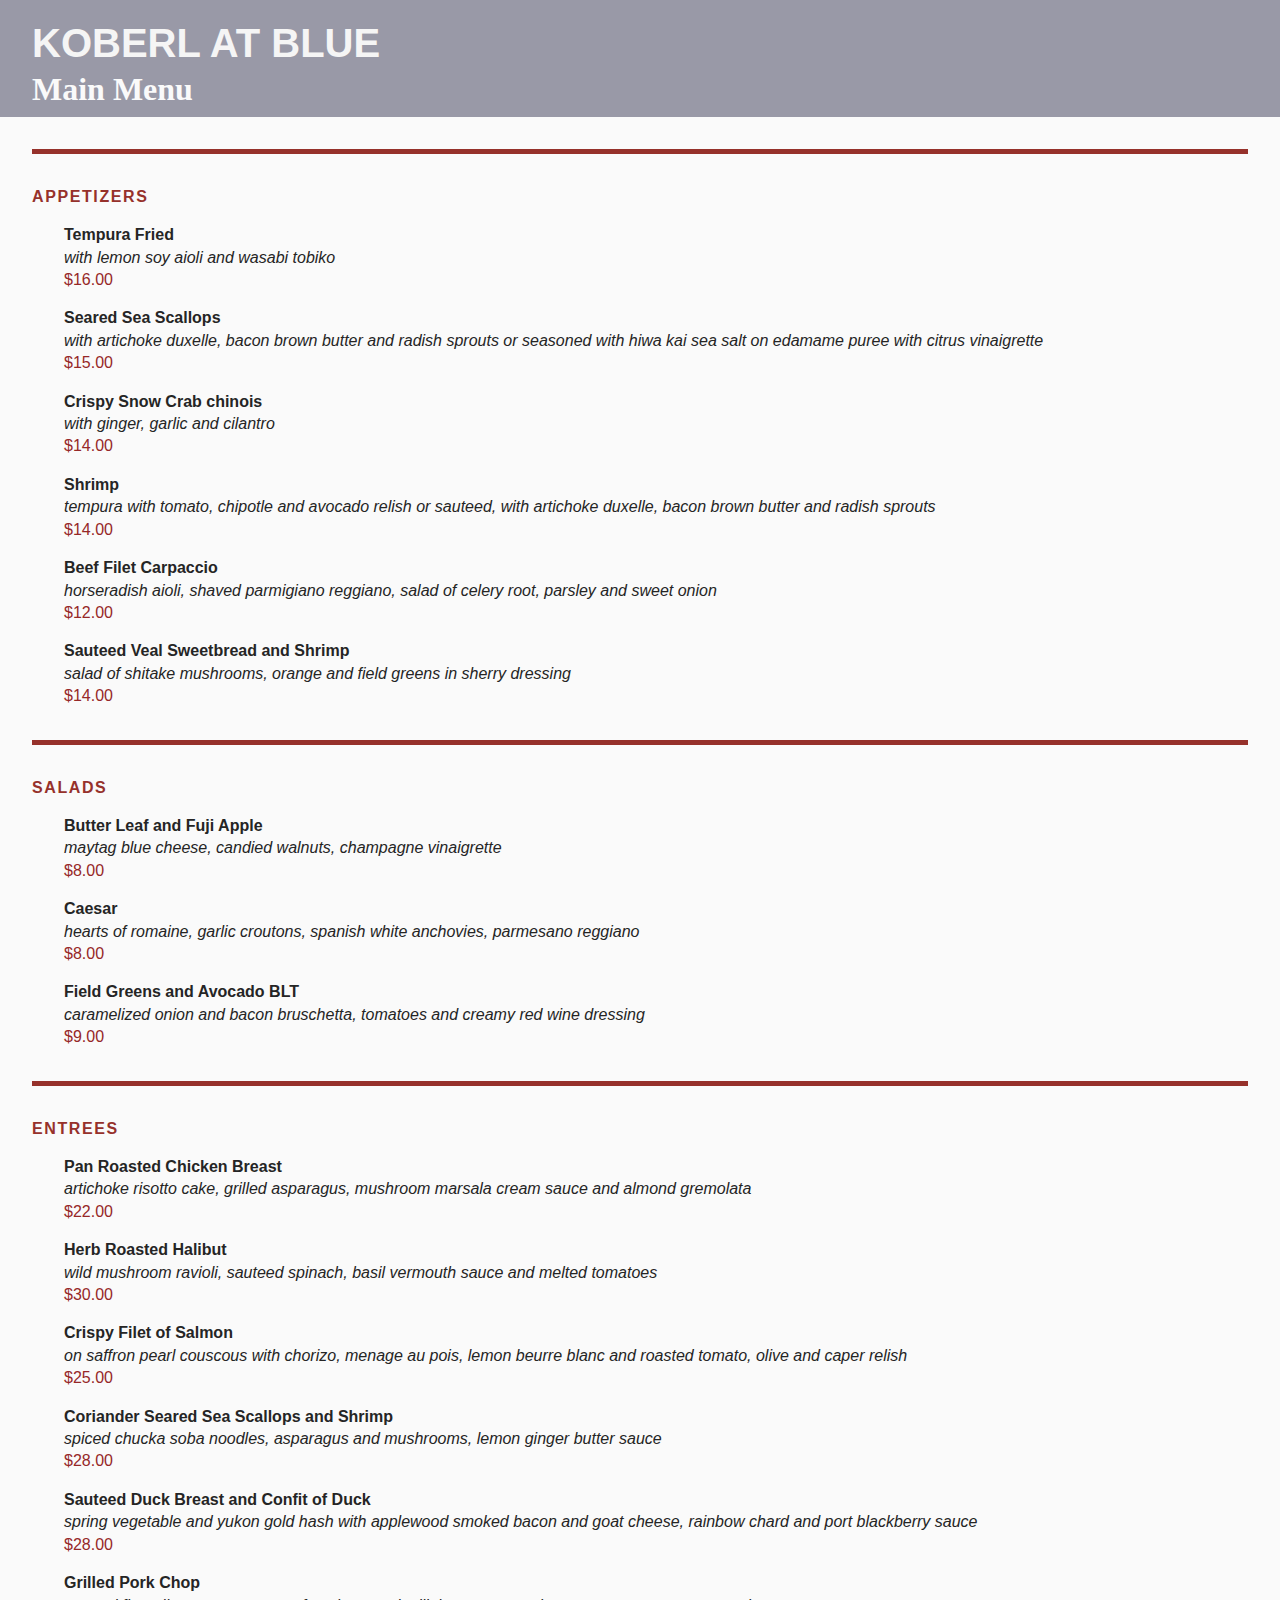
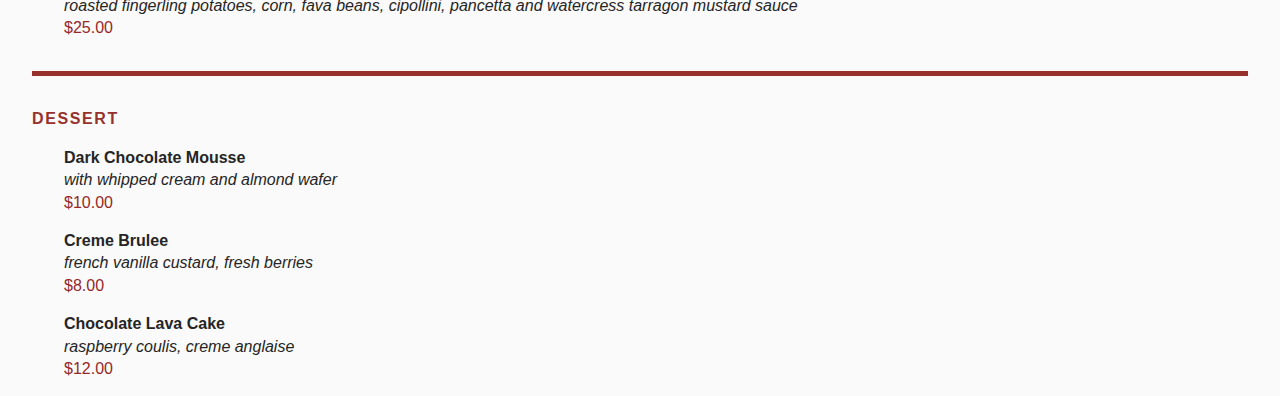
<file: grc338/index.html>
<!doctype html>  
    <html lang="en">  
        <head>  
                <meta charset="UTF-8" />  
                <meta name="viewport" content="width=device-width, initial-scale=1" />  
                <meta http-equiv="Cache-Control" content="no-cache, no-store, must-revalidate" />  
                <meta http-equiv="Pragma" content="no-cache" />  
                <meta http-equiv="Expires" content="0" />
                <link rel="stylesheet" type="text/css" href="style.css">

                <title>Koberl at Blue's Restaurant Menu</title>  
        </head>  
        <body>  
            <h1>Koberl at Blue</h1>  
            <h2>Main Menu</h2>
            <h3>Appetizers</h3>
            
            <ul>
                <li>
                    <h4>Tempura Fried</h4>
                    <p class="description">with lemon soy aioli and wasabi tobiko</p>
                    <p class="price">$16.00</p>
                </li>

                <li>
                    <h4>Seared Sea Scallops</h4>
                    <p class="description">with artichoke duxelle, bacon brown butter and radish sprouts or seasoned with hiwa kai sea salt on edamame puree with citrus vinaigrette</p>
                    <p class="price">$15.00</p>
                </li>

                <li>
                    <h4>Crispy Snow Crab chinois</h4>
                    <p class="description">with ginger, garlic and cilantro</p>
                    <p class="price">$14.00</p>
                </li>

                <li>
                    <h4>Shrimp</h4>
                    <p class="description">tempura with tomato, chipotle and avocado relish or sauteed, with artichoke duxelle, bacon brown butter and radish sprouts</p>
                    <p class="price">$14.00</p>
                </li>

                <li>
                    <h4>Beef Filet Carpaccio</h4>
                    <p class="description">horseradish aioli, shaved parmigiano reggiano, salad of celery root, parsley and sweet onion</p>
                    <p class="price">$12.00</p>
                </li>

                <li>
                    <h4>Sauteed Veal Sweetbread and Shrimp</h4>
                    <p class="description">salad of shitake mushrooms, orange and field greens in sherry dressing</p>
                    <p class="price">$14.00</p>
                </li>
            </ul>

                <h3>Salads</h3>

            <ul>
                
                <li>
                    <h4>Butter Leaf and Fuji Apple</h4>
                    <p class="description">maytag blue cheese, candied walnuts, champagne vinaigrette</p>
                    <p class="price">$8.00</p>
                </li>

                <li>
                    <h4>Caesar</h4>
                    <p class="description">hearts of romaine, garlic croutons, spanish white anchovies, parmesano reggiano</p>
                    <p class="price">$8.00</p>
                </li>
                <li>
                    <h4>Field Greens and Avocado BLT</h4>
                    <p class="description">caramelized onion and bacon bruschetta, tomatoes and creamy red wine dressing</p>
                    <p class="price">$9.00</p>
                </li>
            </ul>

                <h3>Entrees</h3>

            <ul>
                <li>
                    <h4>Pan Roasted Chicken Breast</h4>
                    <p class="description">artichoke risotto cake, grilled asparagus, mushroom marsala cream sauce and almond gremolata</p>
                    <p class="price">$22.00</p>
                </li>

                <li>
                    <h4>Herb Roasted Halibut</h4>
                    <p class="description">wild mushroom ravioli, sauteed spinach, basil vermouth sauce and melted tomatoes</p>
                    <p class="price">$30.00</p>
                </li>

                <li>
                    <h4>Crispy Filet of Salmon</h4>
                    <p class="description">on saffron pearl couscous with chorizo, menage au pois, lemon beurre blanc and roasted tomato, olive and caper relish</p>
                    <p class="price">$25.00</p>
                </li>

                <li>
                    <h4>Coriander Seared Sea Scallops and Shrimp</h4>
                    <p class="description">spiced chucka soba noodles, asparagus and mushrooms, lemon ginger butter sauce</p>
                    <p class="price">$28.00</p>
                </li>

                <li>
                    <h4>Sauteed Duck Breast and Confit of Duck</h4>
                    <p class="description">spring vegetable and yukon gold hash with applewood smoked bacon and goat cheese, rainbow chard and port blackberry sauce</p>
                    <p class="price">$28.00</p>
                </li>

                <li>
                    <h4>Grilled Pork Chop</h4>
                    <p class="description">roasted fingerling potatoes, corn, fava beans, cipollini, pancetta and watercress tarragon mustard sauce</p>
                    <p class="price">$25.00</p>
                </li>
            </ul>

            <h3>Dessert</h3>

            <ul>
                <li>
                    <h4>Dark Chocolate Mousse</h4>
                    <p class="description">with whipped cream and almond wafer</p>
                    <p class="price">$10.00</p>
                </li>

                <li>
                    <h4>Creme Brulee</h4>
                    <p class="description">french vanilla custard, fresh berries</p>
                    <p class="price">$8.00</p>
                </li>

                <li>
                    <h4>Chocolate Lava Cake</h4>
                    <p class="description">raspberry coulis, creme anglaise</p>
                    <p class="price">$12.00</p>
                </li>

            </ul>
        </body>  
    </html>
</file>
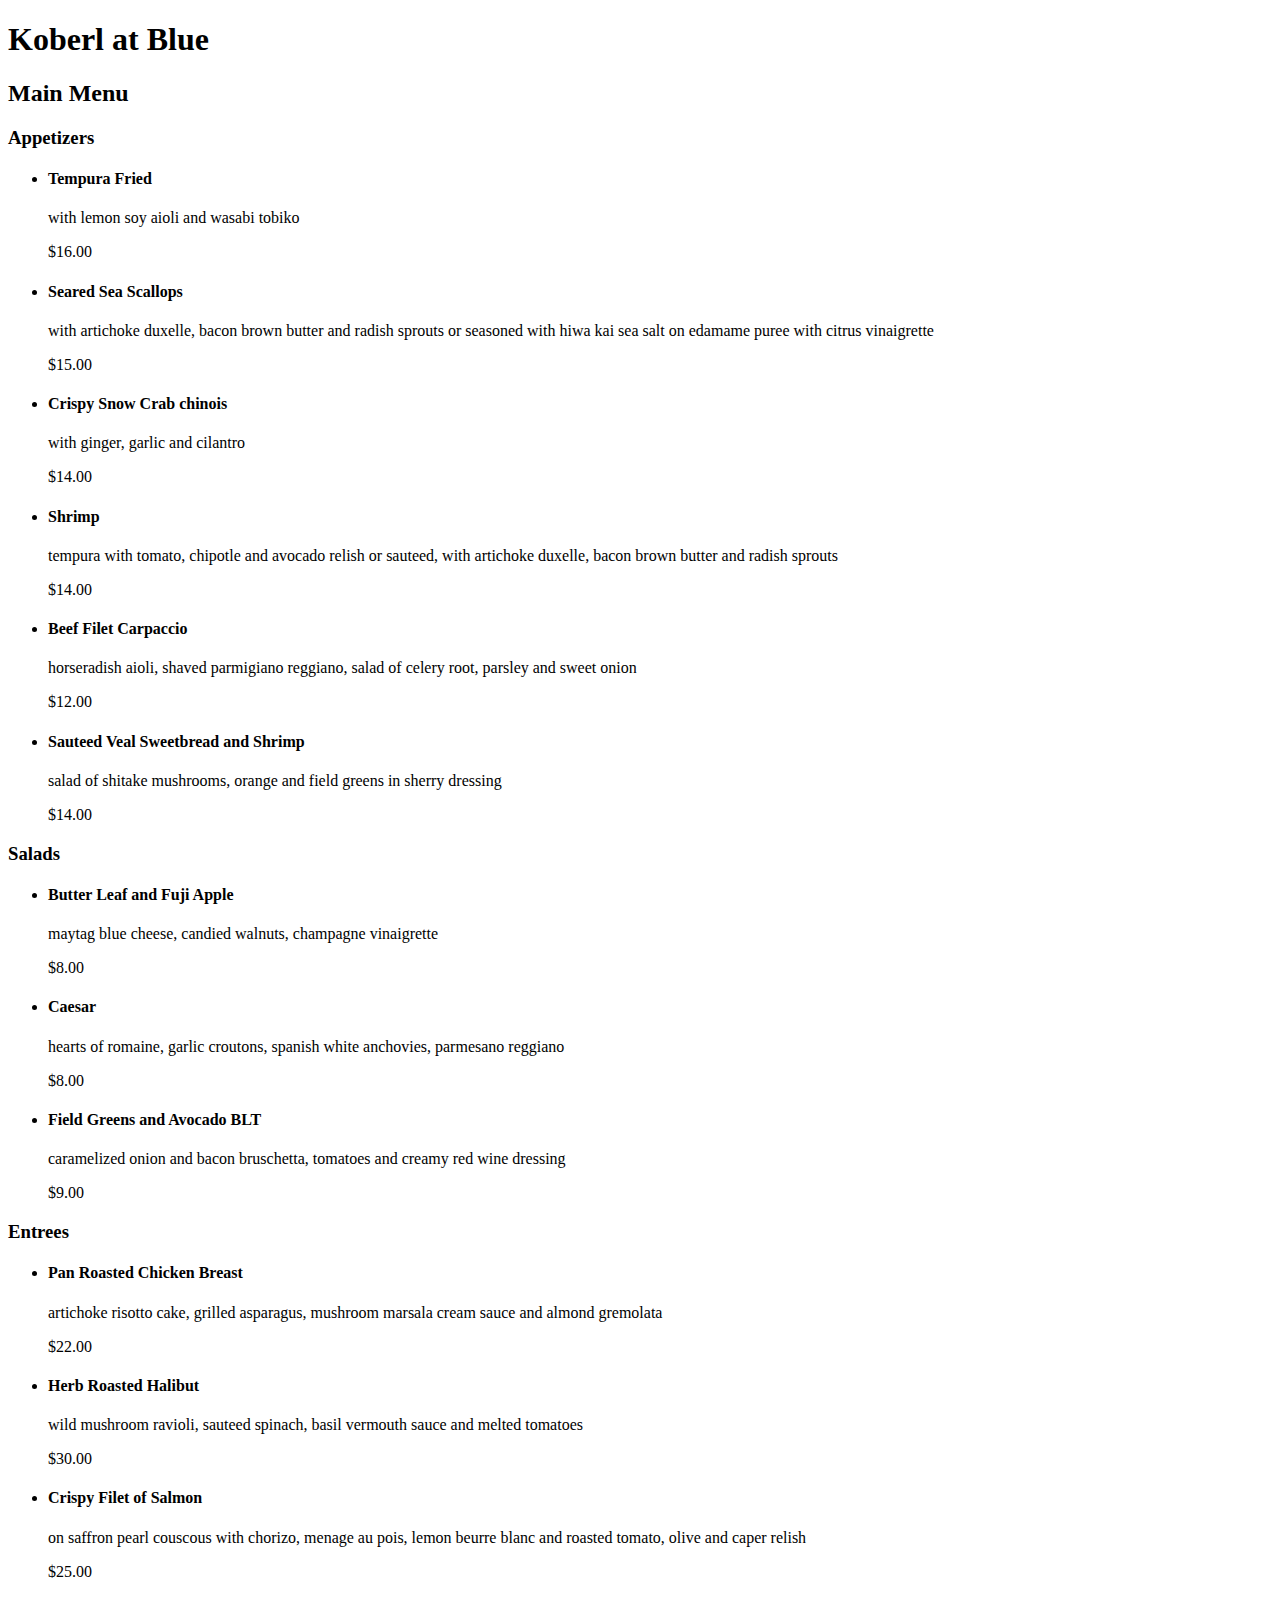
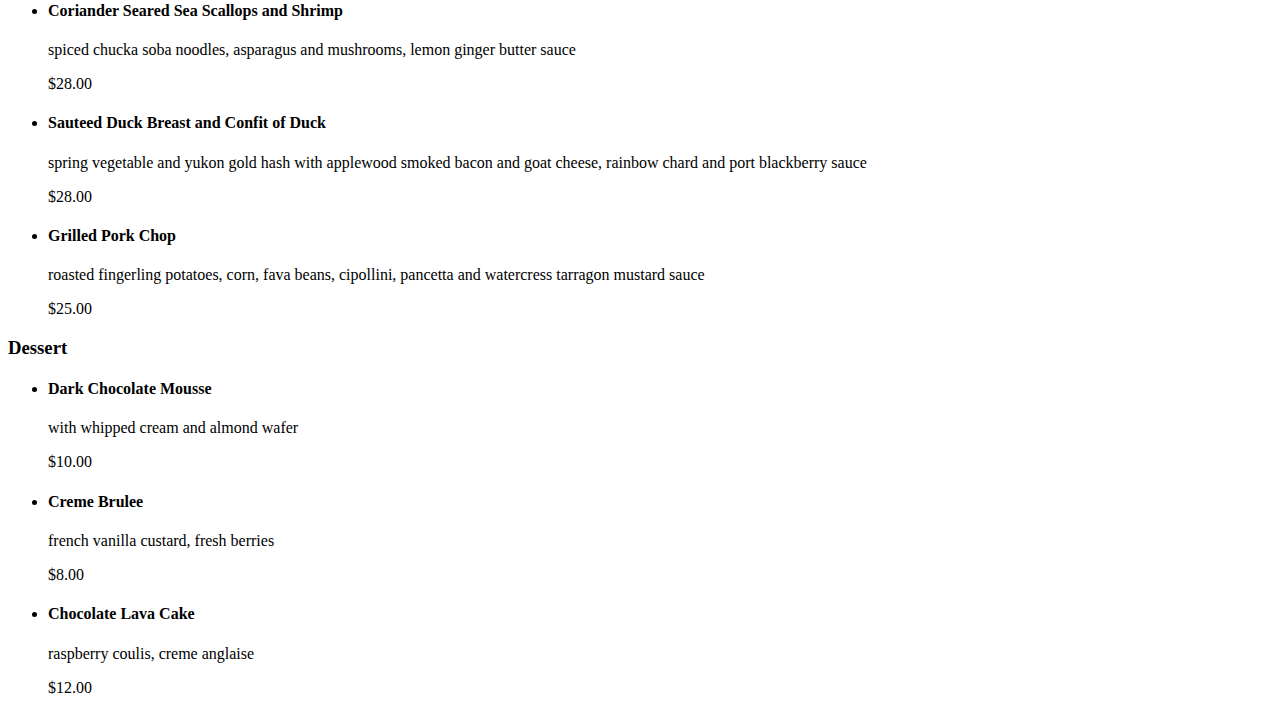
<file: grc338/restaurantmenu/index.html>
<!DOCTYPE html>
<html lang="en">
    <head>
        <meta charset="UTF-8" />
        <meta name="viewport" content="width=device-width, initial-scale=1" />
        <meta http-equiv="Cache-Control" content="no-cache, no-store, must-revalidate" />
        <meta http-equiv="Pragma" content="no-cache" />
        <meta http-equiv="Expires" content="0" />
        <title>index.html</title>
    </head>
    <body>
        <h1>Koberl at Blue</h1>

        <h2>Main Menu</h2>

        <h3>Appetizers</h3>
        <ul>
            <li>
                <h4>Tempura Fried</h4>
                with lemon soy aioli and wasabi tobiko

                <p>$16.00</p>
            </li>
            <li>
                <h4>Seared Sea Scallops</h4>

                with artichoke duxelle, bacon brown butter and radish sprouts or seasoned with hiwa kai sea salt on edamame puree with citrus vinaigrette

                <p>$15.00</p>
            </li>
            <li>
                <h4>Crispy Snow Crab chinois</h4>

                with ginger, garlic and cilantro

                <p>$14.00</p>
            </li>
            <li>
                <h4>Shrimp</h4>

                tempura with tomato, chipotle and avocado relish or sauteed, with artichoke duxelle, bacon brown butter and radish sprouts

                <p>$14.00</p>
            </li>
            <li>
                <h4>Beef Filet Carpaccio</h4>

                horseradish aioli, shaved parmigiano reggiano, salad of celery root, parsley and sweet onion

                <p>$12.00</p>
            </li>
            <li>
                <h4>Sauteed Veal Sweetbread and Shrimp</h4>

                salad of shitake mushrooms, orange and field greens in sherry dressing

                <p>$14.00</p>
            </li>
        </ul>
        <h3>Salads</h3>
        <ul>
            <li>
                <h4>Butter Leaf and Fuji Apple</h4>

                maytag blue cheese, candied walnuts, champagne vinaigrette

                <p>$8.00</p>
            </li>
            <li>
                <h4>Caesar</h4>

                hearts of romaine, garlic croutons, spanish white anchovies, parmesano reggiano

                <p>$8.00</p>
            </li>
            <li>
                <h4>Field Greens and Avocado BLT</h4>

                caramelized onion and bacon bruschetta, tomatoes and creamy red wine dressing

                <p>$9.00</p>
            </li>
        </ul>

        <h3>Entrees</h3>
        <ul>
            <li>
                <h4>Pan Roasted Chicken Breast</h4>

                artichoke risotto cake, grilled asparagus, mushroom marsala cream sauce and almond gremolata

                <p>$22.00</p>
            </li>
            <li>
                <h4>Herb Roasted Halibut</h4>

                wild mushroom ravioli, sauteed spinach, basil vermouth sauce and melted tomatoes

                <p>$30.00</p>
            </li>
            <li>
                <h4>Crispy Filet of Salmon</h4>

                on saffron pearl couscous with chorizo, menage au pois, lemon beurre blanc and roasted tomato, olive and caper relish

                <p>$25.00</p>
            </li>
            <li>
                <h4>Coriander Seared Sea Scallops and Shrimp</h4>

                spiced chucka soba noodles, asparagus and mushrooms, lemon ginger butter sauce

                <p>$28.00</p>
            </li>
            <li>
                <h4>Sauteed Duck Breast and Confit of Duck</h4>

                spring vegetable and yukon gold hash with applewood smoked bacon and goat cheese, rainbow chard and port blackberry sauce

                <p>$28.00</p>
            </li>
            <li>
                <h4>Grilled Pork Chop</h4>

                roasted fingerling potatoes, corn, fava beans, cipollini, pancetta and watercress tarragon mustard sauce

                <p>$25.00</p>
            </li>
        </ul>
        <h3>Dessert</h3>
        <ul>
            <li>
                <h4>Dark Chocolate Mousse</h4>

                with whipped cream and almond wafer

                <p>$10.00</p>
            </li>
            <li>
                <h4>Creme Brulee</h4>

                french vanilla custard, fresh berries

                <p>$8.00</p>
            </li>
            <li>
                <h4>Chocolate Lava Cake</h4>

                raspberry coulis, creme anglaise

                <p>$12.00</p>
            </li>
        </ul>
    </body>
</html>
</file>
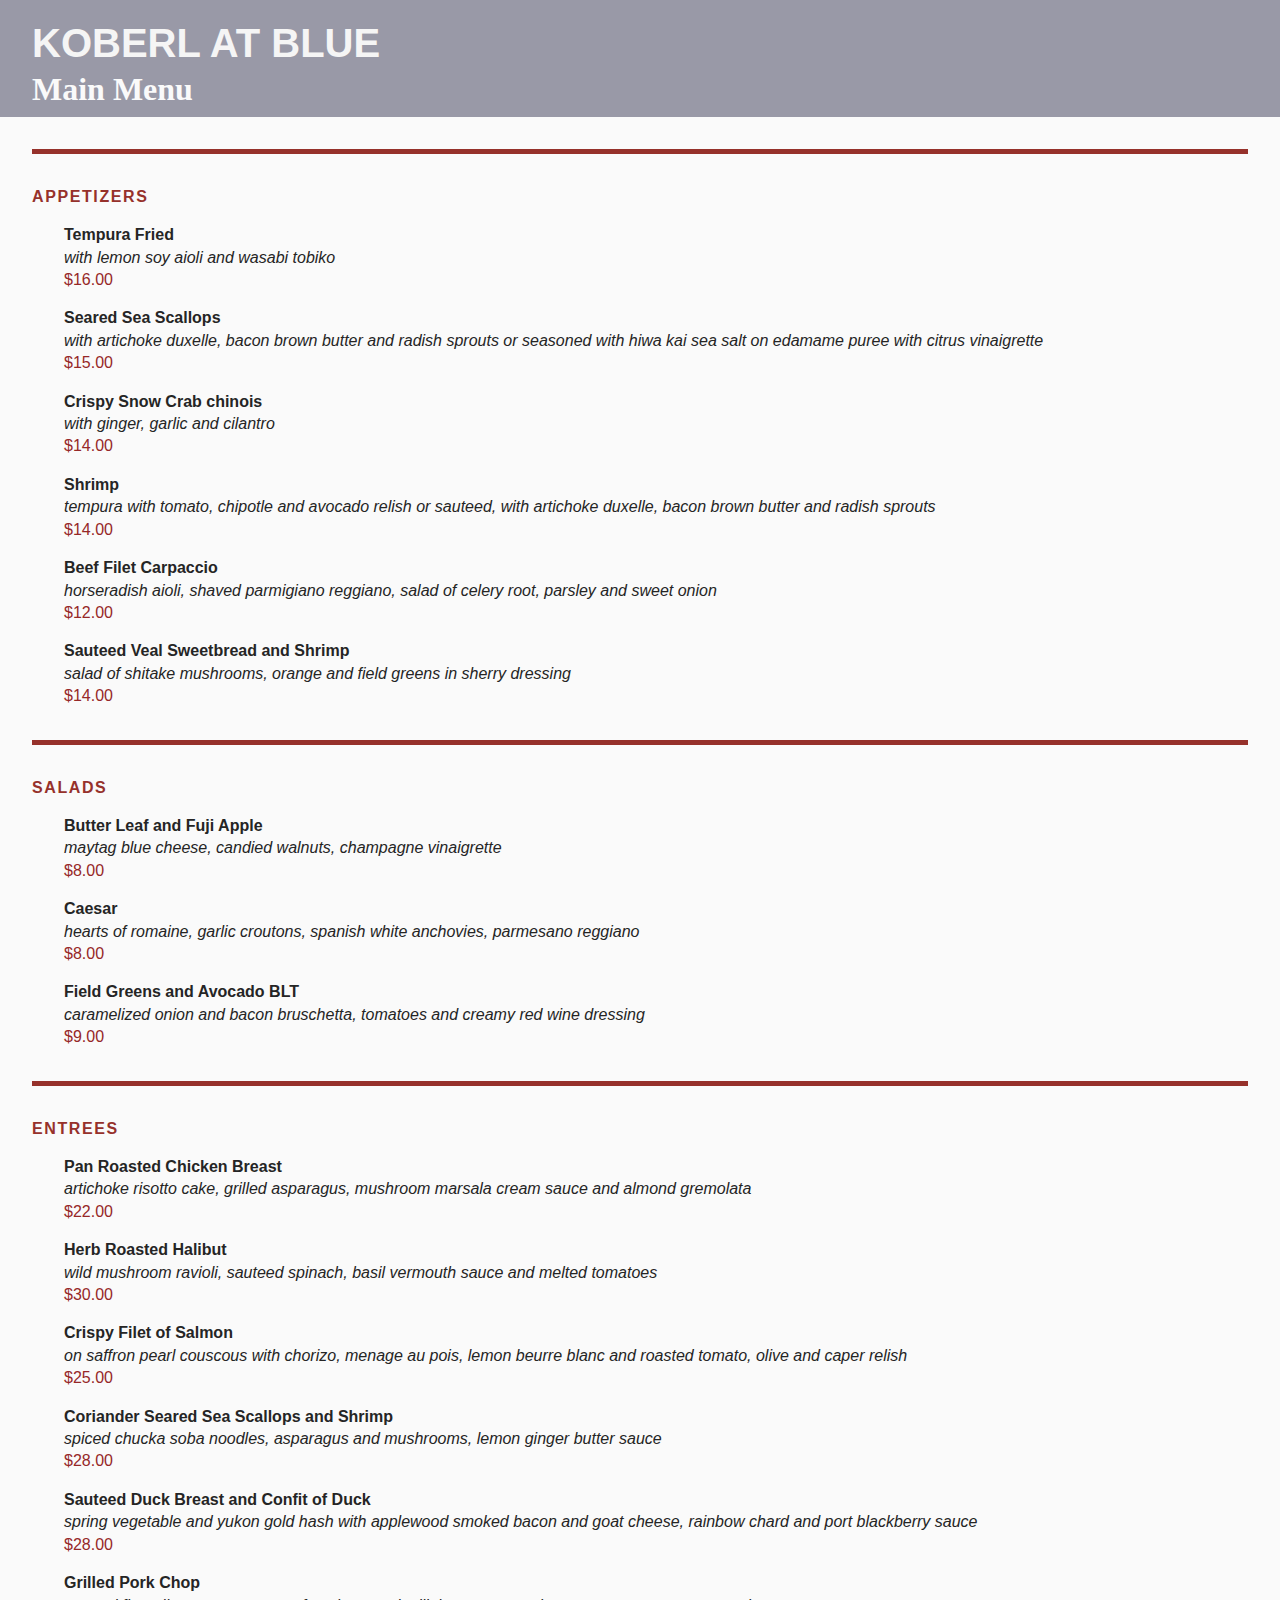
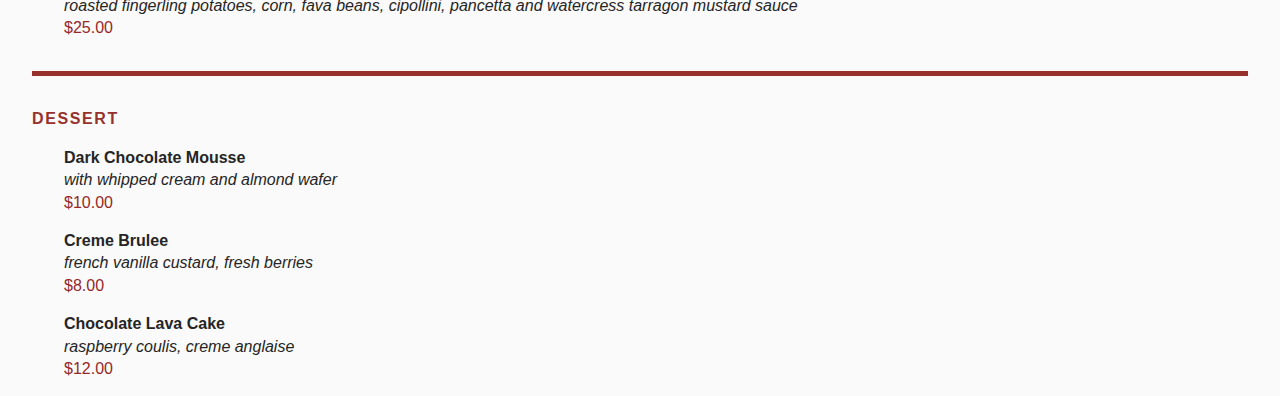
<file: grc338/restaurantmenucss/index.html>
<!doctype html>  
    <html lang="en">  
        <head>  
                <meta charset="UTF-8" />  
                <meta name="viewport" content="width=device-width, initial-scale=1" />  
                <meta http-equiv="Cache-Control" content="no-cache, no-store, must-revalidate" />  
                <meta http-equiv="Pragma" content="no-cache" />  
                <meta http-equiv="Expires" content="0" />
                <link rel="stylesheet" type="text/css" href="style.css">

                <title>Koberl at Blue's Restaurant Menu</title>  
        </head>  
        <body>  
            <h1>Koberl at Blue</h1>  
            <h2>Main Menu</h2>
            <h3>Appetizers</h3>
            
            <ul>
                <li>
                    <h4>Tempura Fried</h4>
                    <p class="description">with lemon soy aioli and wasabi tobiko</p>
                    <p class="price">$16.00</p>
                </li>

                <li>
                    <h4>Seared Sea Scallops</h4>
                    <p class="description">with artichoke duxelle, bacon brown butter and radish sprouts or seasoned with hiwa kai sea salt on edamame puree with citrus vinaigrette</p>
                    <p class="price">$15.00</p>
                </li>

                <li>
                    <h4>Crispy Snow Crab chinois</h4>
                    <p class="description">with ginger, garlic and cilantro</p>
                    <p class="price">$14.00</p>
                </li>

                <li>
                    <h4>Shrimp</h4>
                    <p class="description">tempura with tomato, chipotle and avocado relish or sauteed, with artichoke duxelle, bacon brown butter and radish sprouts</p>
                    <p class="price">$14.00</p>
                </li>

                <li>
                    <h4>Beef Filet Carpaccio</h4>
                    <p class="description">horseradish aioli, shaved parmigiano reggiano, salad of celery root, parsley and sweet onion</p>
                    <p class="price">$12.00</p>
                </li>

                <li>
                    <h4>Sauteed Veal Sweetbread and Shrimp</h4>
                    <p class="description">salad of shitake mushrooms, orange and field greens in sherry dressing</p>
                    <p class="price">$14.00</p>
                </li>
            </ul>

                <h3>Salads</h3>

            <ul>
                
                <li>
                    <h4>Butter Leaf and Fuji Apple</h4>
                    <p class="description">maytag blue cheese, candied walnuts, champagne vinaigrette</p>
                    <p class="price">$8.00</p>
                </li>

                <li>
                    <h4>Caesar</h4>
                    <p class="description">hearts of romaine, garlic croutons, spanish white anchovies, parmesano reggiano</p>
                    <p class="price">$8.00</p>
                </li>
                <li>
                    <h4>Field Greens and Avocado BLT</h4>
                    <p class="description">caramelized onion and bacon bruschetta, tomatoes and creamy red wine dressing</p>
                    <p class="price">$9.00</p>
                </li>
            </ul>

                <h3>Entrees</h3>

            <ul>
                <li>
                    <h4>Pan Roasted Chicken Breast</h4>
                    <p class="description">artichoke risotto cake, grilled asparagus, mushroom marsala cream sauce and almond gremolata</p>
                    <p class="price">$22.00</p>
                </li>

                <li>
                    <h4>Herb Roasted Halibut</h4>
                    <p class="description">wild mushroom ravioli, sauteed spinach, basil vermouth sauce and melted tomatoes</p>
                    <p class="price">$30.00</p>
                </li>

                <li>
                    <h4>Crispy Filet of Salmon</h4>
                    <p class="description">on saffron pearl couscous with chorizo, menage au pois, lemon beurre blanc and roasted tomato, olive and caper relish</p>
                    <p class="price">$25.00</p>
                </li>

                <li>
                    <h4>Coriander Seared Sea Scallops and Shrimp</h4>
                    <p class="description">spiced chucka soba noodles, asparagus and mushrooms, lemon ginger butter sauce</p>
                    <p class="price">$28.00</p>
                </li>

                <li>
                    <h4>Sauteed Duck Breast and Confit of Duck</h4>
                    <p class="description">spring vegetable and yukon gold hash with applewood smoked bacon and goat cheese, rainbow chard and port blackberry sauce</p>
                    <p class="price">$28.00</p>
                </li>

                <li>
                    <h4>Grilled Pork Chop</h4>
                    <p class="description">roasted fingerling potatoes, corn, fava beans, cipollini, pancetta and watercress tarragon mustard sauce</p>
                    <p class="price">$25.00</p>
                </li>
            </ul>

            <h3>Dessert</h3>

            <ul>
                <li>
                    <h4>Dark Chocolate Mousse</h4>
                    <p class="description">with whipped cream and almond wafer</p>
                    <p class="price">$10.00</p>
                </li>

                <li>
                    <h4>Creme Brulee</h4>
                    <p class="description">french vanilla custard, fresh berries</p>
                    <p class="price">$8.00</p>
                </li>

                <li>
                    <h4>Chocolate Lava Cake</h4>
                    <p class="description">raspberry coulis, creme anglaise</p>
                    <p class="price">$12.00</p>
                </li>

            </ul>
        </body>  
    </html>
</file>
<file: grc338/style.css>
/*CSS document*/

html, body, div, applet, object, iframe, h1, h2, h3, h4, h5, h6, p, blockquote, pre, a, abbr, acronym, address, big, cite, code, del, dfn, em, img, ins, kbd, q, s, samp, small, strike, strong, sub, sup, tt, var, b, u, i, center, dl, dt, dd, ol, ul, li, fieldset, form, label, legend, table, caption, tbody, tfoot, thead, tr, th, td, article, aside, canvas, details, embed, figure, figcaption, footer, header, hgroup, menu, nav, output, ruby, section, summary, time, mark, audio, video {margin: 0; padding: 0; border: 0; font-size: 100%; font: inherit;}

img {
	width: 100%;
	display: block;
}

body {
	background-color: rgb(250,250,250); /* Not totally white. */
	color: rgb(37,37,37);  /* Not totally black. */
	line-height: 140%; 	/* A little extra leading. */
	font-family: sans-serif;
}

h1 {
	background-color: rgb(153,153,167);
	color: rgb(245,245,245); /* Same as body background. */
	font-size: 2.5rem;
	padding: 2rem 2rem 0.5rem; /* You want three values. */
	font-weight: bold;
	text-transform: uppercase;
}


h2 {
	background-color: rgb(153,153,167);
	color: rgb(250,250,250);
	font-size: 2rem;
	padding: 1rem 2rem 1rem;
	font-family: serif;
	font-weight: bold;
    }

h3 {
	margin: 2rem 2rem 1rem; /*Three values again. You got the idea.*/
	padding-top: 2rem;
	font-size: 1rem;
	color: rgb(150, 49, 43);
	font-weight: bold;
	text-transform: uppercase;
	letter-spacing: 0.1em; /*Just an extra tracking for bold uppercase letters. Try 0.1em */
	border-top: 5px solid rgb(150, 49, 43);
}

h4 {
	font-weight: bold;
}

p.description {
	font-style: italic;
}

p.price {
	color: rgb(150, 40, 40);
}

ul {
	margin: 1rem 2rem 1rem;
}

li { 
	margin: 1rem 2rem;
	list-style-type: none;
	padding: 0;
}
</file>
<file: grc338/restaurantmenucss/style.css>
/*CSS document*/
html, body, div, applet, object, iframe, h1, h2, h3, h4, h5, h6, p, blockquote, pre, a, abbr, acronym, address, big, cite, code, del, dfn, em, img, ins, kbd, q, s, samp, small, strike, strong, sub, sup, tt, var, b, u, i, center, dl, dt, dd, ol, ul, li, fieldset, form, label, legend, table, caption, tbody, tfoot, thead, tr, th, td, article, aside, canvas, details, embed, figure, figcaption, footer, header, hgroup, menu, nav, output, ruby, section, summary, time, mark, audio, video {margin: 0; padding: 0; border: 0; font-size: 100%; font: inherit;}
img {
width: 100%;
display: block;
}
body {
background-color: rgb(250,250,250); /* Not totally white. */
color: rgb(37,37,37);  /* Not totally black. */
line-height: 140%; 	/* A little extra leading. */
font-family: sans-serif;
}
h1 {
background-color: rgb(153,153,167);
color: rgb(245,245,245); /* Same as body background. */
font-size: 2.5rem;
padding: 2rem 2rem 0.5rem; /* You want three values. */
font-weight: bold;
text-transform: uppercase;
}
h2 {
background-color: rgb(153,153,167);
color: rgb(250,250,250);
font-size: 2rem;
padding: 1rem 2rem 1rem;
font-family: serif;
font-weight: bold;
}
h3 {
margin: 2rem 2rem 1rem; /*Three values again. You got the idea.*/
padding-top: 2rem;
font-size: 1rem;
color: rgb(150, 49, 43);
font-weight: bold;
text-transform: uppercase;
letter-spacing: 0.1em; /*Just an extra tracking for bold uppercase letters. Try 0.1em */
border-top: 5px solid rgb(150, 49, 43);
}
h4 {
font-weight: bold;
}
p.description {
font-style: italic;
}
p.price {
color: rgb(150, 40, 40);
}
ul {
margin: 1rem 2rem 1rem;
}
li { 
margin: 1rem 2rem;
list-style-type: none;
padding: 0;
}
</file>
